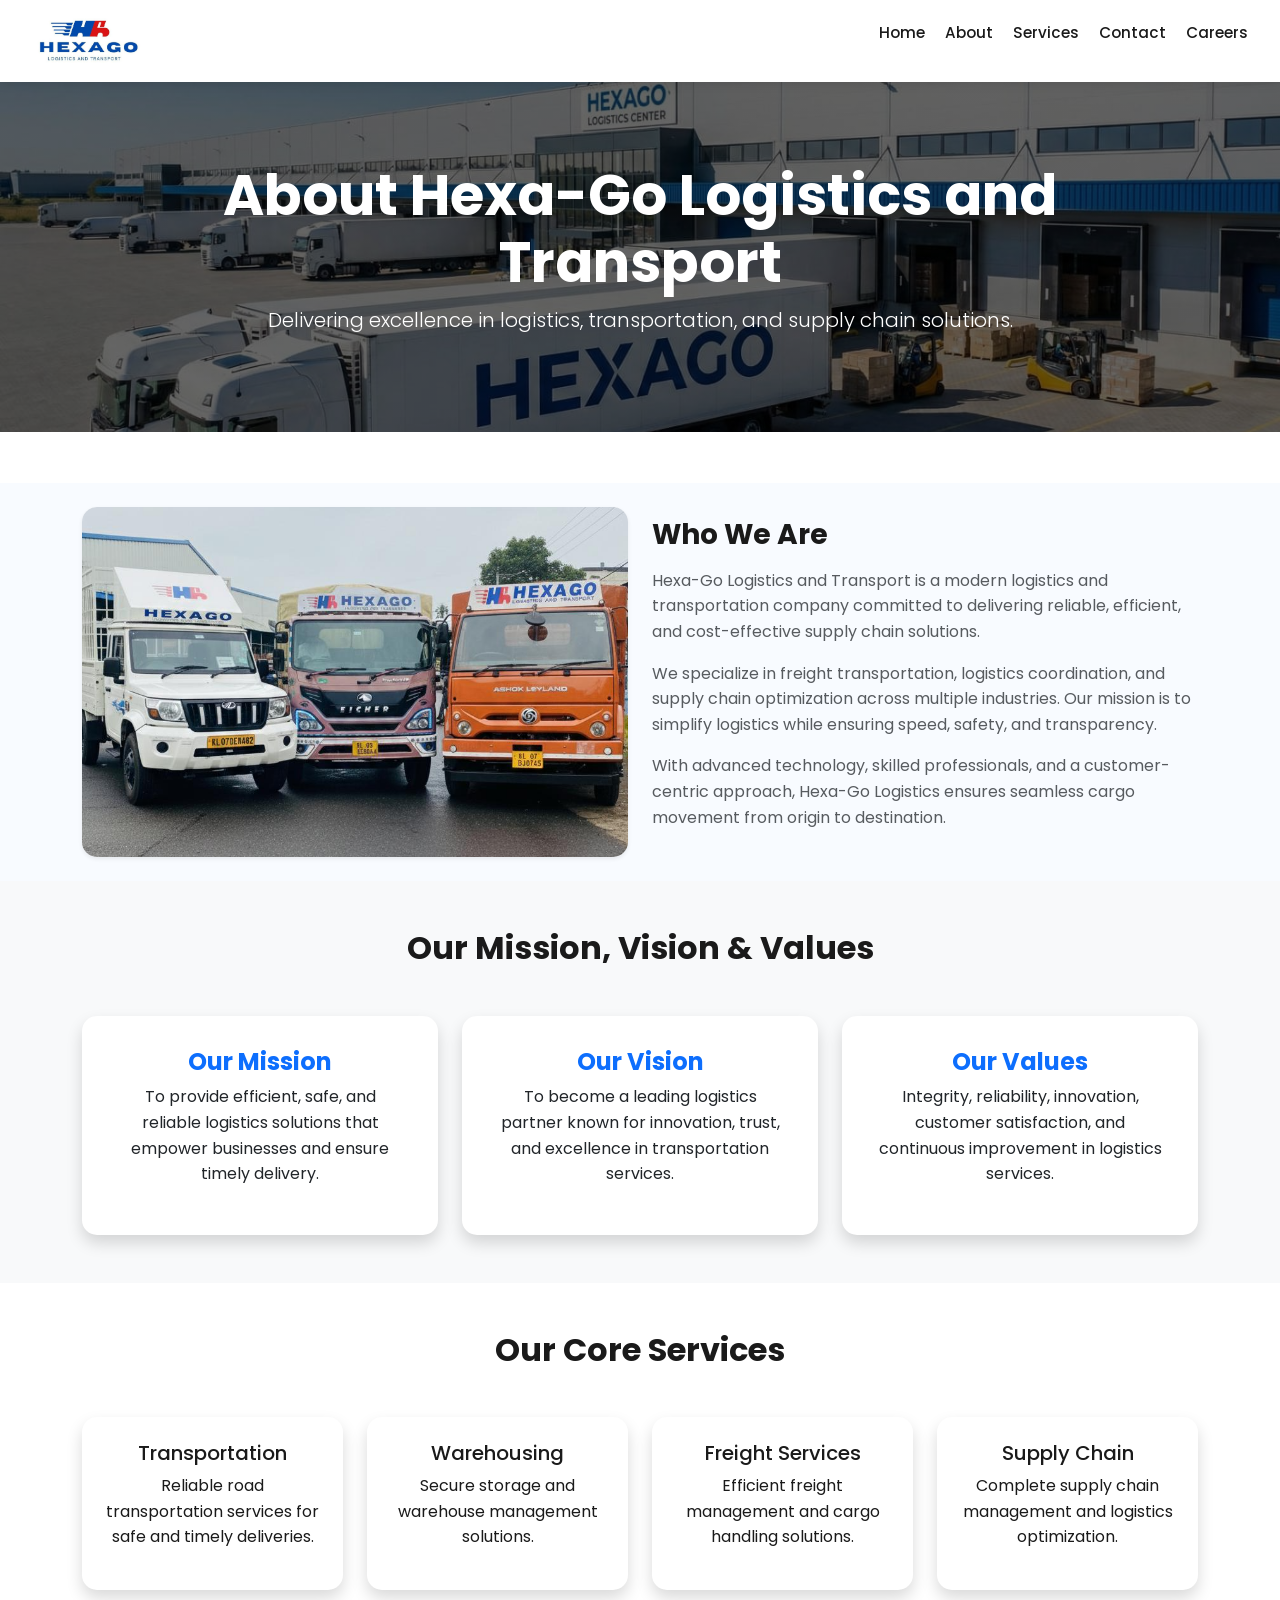
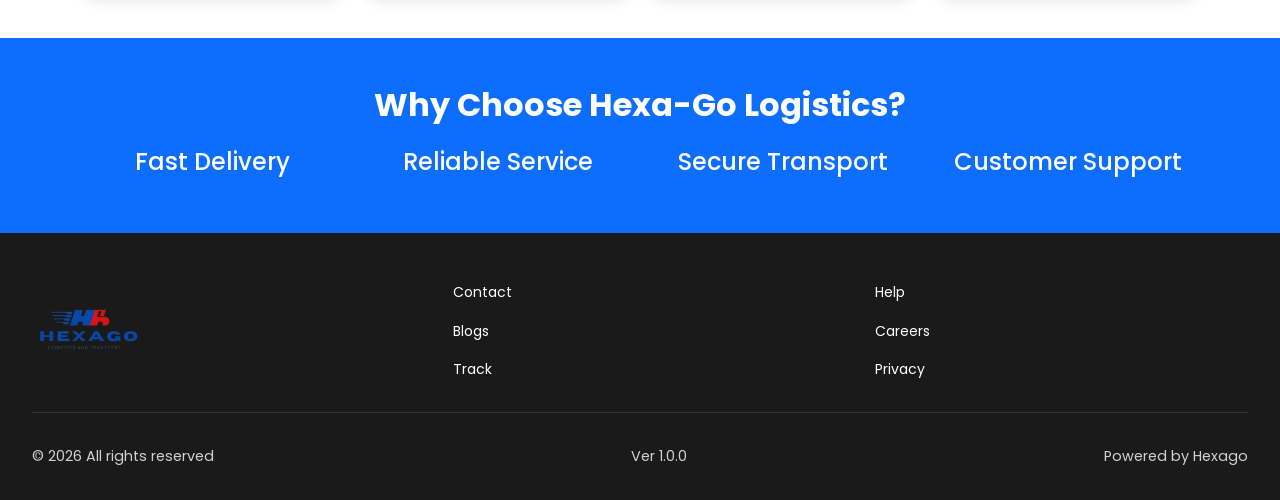
<file: about_us.html>
<!DOCTYPE html>
<html lang="en">
<head>
    <meta charset="UTF-8">
    <title>About Us - Hexa-Go Logistics and Transport</title>

   <!-- Google Fonts -->
    <link rel="preconnect" href="https://fonts.googleapis.com">
    <link rel="preconnect" href="https://fonts.gstatic.com" crossorigin>
    <link href="https://fonts.googleapis.com/css2?family=Poppins:wght@300;400;500;600;700;800&family=Montserrat:wght@400;500;600;700;800&display=swap" rel="stylesheet">
    
    <link href="https://cdn.jsdelivr.net/npm/bootstrap@5.3.2/dist/css/bootstrap.min.css" rel="stylesheet">
    <!-- External CSS -->
    <link rel="stylesheet" href="styles.css">
    <style>
        .about-hero {
            height: 350px;
            background: linear-gradient(rgba(0,0,0,0.6), rgba(0,0,0,0.6)),
                url("images/about.jpeg") center/cover no-repeat;
            
            }
        
            .who-we-are-section {
                background: #f8fbff;
            }

            /* Image Fit Inside Card */
            .custom-img {
                height: 350px;
                object-fit: cover;
                width: 100%;
            }

            /* Optional: Make it slightly smaller on mobile */
            @media (max-width: 768px) {
                .custom-img {
                    height: 250px;
                }
            }

            /* Hide mobile button on desktop */
        .mobile-menu-toggle {
            display: none;
            background: none;
            border: none;
            font-size: 28px;
            cursor: pointer;
        }

        /* Desktop menu */
        .nav-links {
            display: flex;
            list-style: none;
            gap: 20px;
        }

        /* Mobile styles */
        @media (max-width: 992px) {

            .mobile-menu-toggle {
                display: block;
            }

            .nav-links {
                position: absolute;
                top: 70px;
                left: 0;
                width: 100%;
                background: white;
                flex-direction: column;
                display: none;
                padding: 20px 0;
                box-shadow: 0 5px 15px rgba(0,0,0,0.1);
            }

            .nav-links li {
                text-align: center;
                padding: 10px 0;
            }

            .nav-links.active {
                display: flex;
            }
        }

        .service-card {
            border-radius: 15px;
            transition: 0.3s;
            }

        .service-card:hover {
            transform: translateY(-8px);
            background: #0d6efd;
            color: white;
            }

        .card {
            border-radius: 15px;
            }

        footer {
            font-size: 14px;
            }

    </style>


</head>
<body>

        <!-- Header -->
    <header>
        <nav>
            <div class="logo">
                <a href="/">
                    <img src="images/logo1.jpeg" alt="Driver Logistics Logo">
                </a>
            </div>
            <button class="mobile-menu-toggle" onclick="toggleMobileMenu()">☰</button>
            <ul class="nav-links" id="navLinks">
                <li><a href="index.html">Home</a></li>
                <li><a href="#">About</a></li>
                <li><a href="service.html">Services</a></li>
                <li><a href="contact_us.html">Contact</a></li>
                <li><a href="careers.html">Careers</a></li>
            </ul>
        </nav>
    </header>

<!-- Hero Section -->
<section class="about-hero text-white text-center d-flex align-items-center">
    <div class="container">
        <h1 class="display-4 fw-bold">About Hexa-Go Logistics and Transport</h1>
        <p class="lead">
            Delivering excellence in logistics, transportation, and supply chain solutions.
        </p>
    </div>
</section>

<br><br>
<!-- Company Overview -->
<section class="who-we-are-section py-4">
    <div class="container">
        <div class="row align-items-center g-4">

            <!-- Image Column -->
            <div class="col-lg-6">
                <div class="card border-0 shadow-sm overflow-hidden">
                    <img src="images/carousel1.jpeg" 
                         class="card-img-top custom-img">
                </div>
            </div>

            <!-- Text Column -->
            <div class="col-lg-6">
                <h3 class="fw-bold mb-3">Who We Are</h3>

                <p class="text-muted">
                    Hexa-Go Logistics and Transport is a modern logistics and transportation company
                    committed to delivering reliable, efficient, and cost-effective supply chain solutions.
                </p>

                <p class="text-muted">
                    We specialize in freight transportation, logistics coordination, and supply chain
                    optimization across multiple industries. Our mission is to simplify logistics while
                    ensuring speed, safety, and transparency.
                </p>

                <p class="text-muted">
                    With advanced technology, skilled professionals, and a customer-centric approach,
                    Hexa-Go Logistics ensures seamless cargo movement from origin to destination.
                </p>

            </div>

        </div>
    </div>
</section>


<!-- Mission Vision Values -->
    <section class="bg-light py-5">
    <div class="container">

        <div class="text-center mb-5">
            <h2 class="fw-bold">Our Mission, Vision & Values</h2>
        </div>

        <div class="row g-4">

            <div class="col-md-4">
                <div class="card h-100 shadow border-0 text-center p-3">
                    <div class="card-body">
                        <h4 class="fw-bold text-primary">Our Mission</h4>
                        <p>
                            To provide efficient, safe, and reliable logistics solutions
                            that empower businesses and ensure timely delivery.
                        </p>
                    </div>
                </div>
            </div>

            <div class="col-md-4">
                <div class="card h-100 shadow border-0 text-center p-3">
                    <div class="card-body">
                        <h4 class="fw-bold text-primary">Our Vision</h4>
                        <p>
                            To become a leading logistics partner known for innovation,
                            trust, and excellence in transportation services.
                        </p>
                    </div>
                </div>
            </div>

            <div class="col-md-4">
                <div class="card h-100 shadow border-0 text-center p-3">
                    <div class="card-body">
                        <h4 class="fw-bold text-primary">Our Values</h4>
                        <p>
                            Integrity, reliability, innovation, customer satisfaction,
                            and continuous improvement in logistics services.
                        </p>
                    </div>
                </div>
            </div>

        </div>

    </div>
    </section>


    <!-- Services Section -->
    <section class="py-5">
    <div class="container">

        <div class="text-center mb-5">
            <h2 class="fw-bold">Our Core Services</h2>
        </div>

        <div class="row g-4">

            <div class="col-md-3">
                <div class="service-card text-center shadow p-4">
                    <h5>Transportation</h5>
                    <p>Reliable road transportation services for safe and timely deliveries.</p>
                </div>
            </div>

            <div class="col-md-3">
                <div class="service-card text-center shadow p-4">
                    <h5>Warehousing</h5>
                    <p>Secure storage and warehouse management solutions.</p>
                </div>
            </div>

            <div class="col-md-3">
                <div class="service-card text-center shadow p-4">
                    <h5>Freight Services</h5>
                    <p>Efficient freight management and cargo handling solutions.</p>
                </div>
            </div>

            <div class="col-md-3">
                <div class="service-card text-center shadow p-4">
                    <h5>Supply Chain</h5>
                    <p>Complete supply chain management and logistics optimization.</p>
                </div>
            </div>

        </div>

    </div>
    </section>


    <!-- Why Choose Us -->
    <section class="bg-primary text-white py-5">
    <div class="container text-center">

        <h2 class="fw-bold mb-4">Why Choose Hexa-Go Logistics?</h2>

        <div class="row g-4">

            <div class="col-md-3">
                <h4>Fast Delivery</h4>
            </div>

            <div class="col-md-3">
                <h4>Reliable Service</h4>
            </div>

            <div class="col-md-3">
                <h4>Secure Transport</h4>
            </div>

            <div class="col-md-3">
                <h4>Customer Support</h4>
            </div>

        </div>
    </div>
    </section>


    <!-- Footer -->
    <footer>
        <div class="footer-content">
            <div>
                <div class="footer-logo mt-4">
                    <img src="images/logo3.png" alt="Driver Logistics">
                </div>
            </div>
            <div class="footer-links">
                <a href="#contact">Contact</a>
                <a href="#blogs">Blogs</a>
                <a href="https://tracking.driverlogistics.in/">Track</a>
            </div>
            <div class="footer-links">
                <a href="https://help.driverlogistics.in/">Help</a>
                <a href="#careers">Careers</a>
                <a href="/privacy-policy">Privacy</a>
            </div>
        </div>
        <div class="footer-bottom">
            <p>© 2026 All rights reserved</p>
            <p>Ver 1.0.0</p>
            <p><a href="#" style="color: white; text-decoration: none;">Powered by Hexago</a></p>
        </div>
    </footer>

<script>
function toggleMobileMenu() {
    const nav = document.getElementById("navLinks");
    nav.classList.toggle("active");
}
</script>
<script src="https://cdn.jsdelivr.net/npm/bootstrap@5.3.2/dist/js/bootstrap.bundle.min.js"></script>

</body>
</html>
</file>
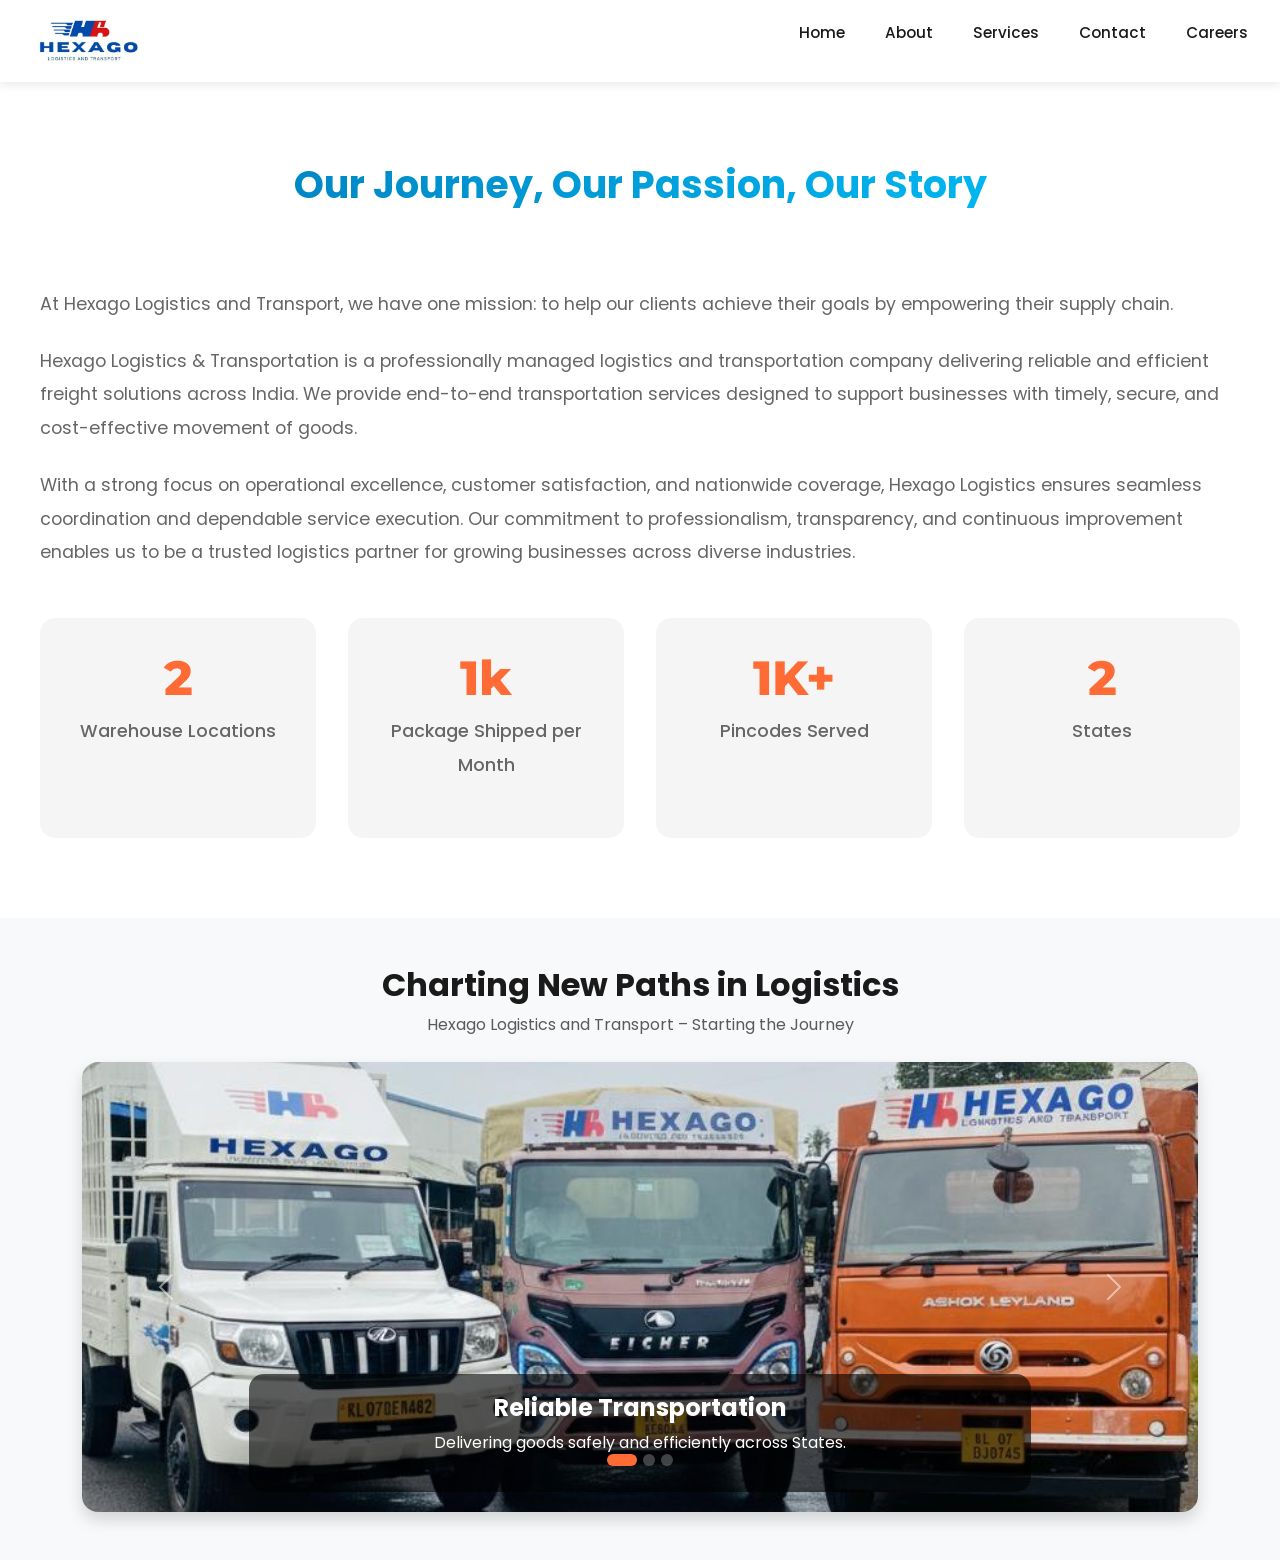
<file: careers.html>
<!DOCTYPE html>
<html lang="en">
<head>
    <meta charset="UTF-8">
    <meta name="viewport" content="width=device-width, initial-scale=1.0">
    <title>Hexago Logistics and Transport</title>
    
    <!-- Google Fonts -->
    <link rel="preconnect" href="https://fonts.googleapis.com">
    <link rel="preconnect" href="https://fonts.gstatic.com" crossorigin>
    <link href="https://fonts.googleapis.com/css2?family=Poppins:wght@300;400;500;600;700;800&family=Montserrat:wght@400;500;600;700;800&display=swap" rel="stylesheet">
    
    <link href="https://cdn.jsdelivr.net/npm/bootstrap@5.3.2/dist/css/bootstrap.min.css" rel="stylesheet">

    <!-- External CSS -->
    <link rel="stylesheet" href="styles.css">
</head>
<body>

        <!-- Header -->
    <header>
        <nav>
            <div class="logo">
                <a href="/">
                    <img src="images/logo1.jpeg" alt="Driver Logistics Logo">
                </a>
            </div>
            <button class="mobile-menu-toggle" onclick="toggleMobileMenu()">☰</button>
            <ul class="nav-links" id="navLinks">
                <li><a href="index.html">Home</a></li>
                <li><a href="about_us.html">About</a></li>
                <li><a href="service.html">Services</a></li>
                <li><a href="contact_us.html">Contact</a></li>
                <li><a href="#careers">Careers</a></li>
            </ul>
        </nav>
    </header>

        <!-- About Journey Section -->
    <section class="about">
        <div class="section-header">
            <h2>Our Journey, Our Passion, Our Story</h2>
        </div>
        <div class="about-content">
            <p>At Hexago Logistics and Transport, we have one mission: to help our clients achieve their goals by empowering their supply chain.</p>
            <p>Hexago Logistics & Transportation is a professionally managed logistics and transportation company delivering reliable and efficient freight solutions across India. We provide end-to-end transportation services designed to support businesses with timely, secure, and cost-effective movement of goods.</p>
            <p>With a strong focus on operational excellence, customer satisfaction, and nationwide coverage, Hexago Logistics ensures seamless coordination and dependable service execution. Our commitment to professionalism, transparency, and continuous improvement enables us to be a trusted logistics partner for growing businesses across diverse industries.</p>
            
            <div class="stats-grid">
                <div class="stat-card">
                    <h3>2</h3>
                    <p>Warehouse Locations</p>
                </div>
                <div class="stat-card">
                    <h3>1k</h3>
                    <p>Package Shipped per Month</p>
                </div>
                <div class="stat-card">
                    <h3>1K+</h3>
                    <p>Pincodes Served</p>
                </div>
                <div class="stat-card">
                    <h3>2</h3>
                    <p>States</p>
                </div>
            </div>
        </div>
    </section>

       <!-- Carousel Section -->
    <section class="company-carousel py-5 bg-light">
    <div class="container">

        <div class="text-center mb-4">
            <h2 class="fw-bold">Charting New Paths in Logistics</h2>
            <p class="text-muted">Hexago Logistics and Transport – Starting the Journey</p>
        </div>

        <div id="companyCarousel" class="carousel slide carousel-fade shadow rounded-4 overflow-hidden" data-bs-ride="carousel">

            <!-- Indicators -->
            <div class="carousel-indicators">
                <button type="button" data-bs-target="#companyCarousel" data-bs-slide-to="0" class="active"></button>
                <button type="button" data-bs-target="#companyCarousel" data-bs-slide-to="1"></button>
                <button type="button" data-bs-target="#companyCarousel" data-bs-slide-to="2"></button>
            </div>

            <!-- Carousel Items -->
            <div class="carousel-inner">

                <!-- Slide 1 -->
                <div class="carousel-item active">
                    <img src="images/carousel1.jpeg" class="d-block w-100" alt="Logistics Operations">
                    <div class="carousel-caption d-none d-md-block">
                        <h5 class="fw-bold">Reliable Transportation</h5>
                        <p>Delivering goods safely and efficiently across States.</p>
                    </div>
                </div>

                <!-- Slide 2 -->
                <div class="carousel-item">
                    <img src="images/carousel2.jpg" class="d-block w-100" alt="Warehouse Management">
                    <div class="carousel-caption d-none d-md-block">
                        <h5 class="fw-bold">Smart Warehousing</h5>
                        <p>Modern storage solutions with real-time tracking systems.</p>
                    </div>
                </div>

                <!-- Slide 3 -->
                <div class="carousel-item">
                    <img src="images/carousel3.jpg" class="d-block w-100" alt="Supply Chain">
                    <div class="carousel-caption d-none d-md-block">
                        <h5 class="fw-bold">End-to-End Supply Chain</h5>
                        <p>Optimized logistics strategies tailored for your business.</p>
                    </div>
                </div>

            </div>

            <!-- Controls -->
            <button class="carousel-control-prev" type="button" data-bs-target="#companyCarousel" data-bs-slide="prev">
                <span class="carousel-control-prev-icon"></span>
            </button>

            <button class="carousel-control-next" type="button" data-bs-target="#companyCarousel" data-bs-slide="next">
                <span class="carousel-control-next-icon"></span>
            </button>

        </div>
    </div>
    </section>
</body>
</html>
</file>
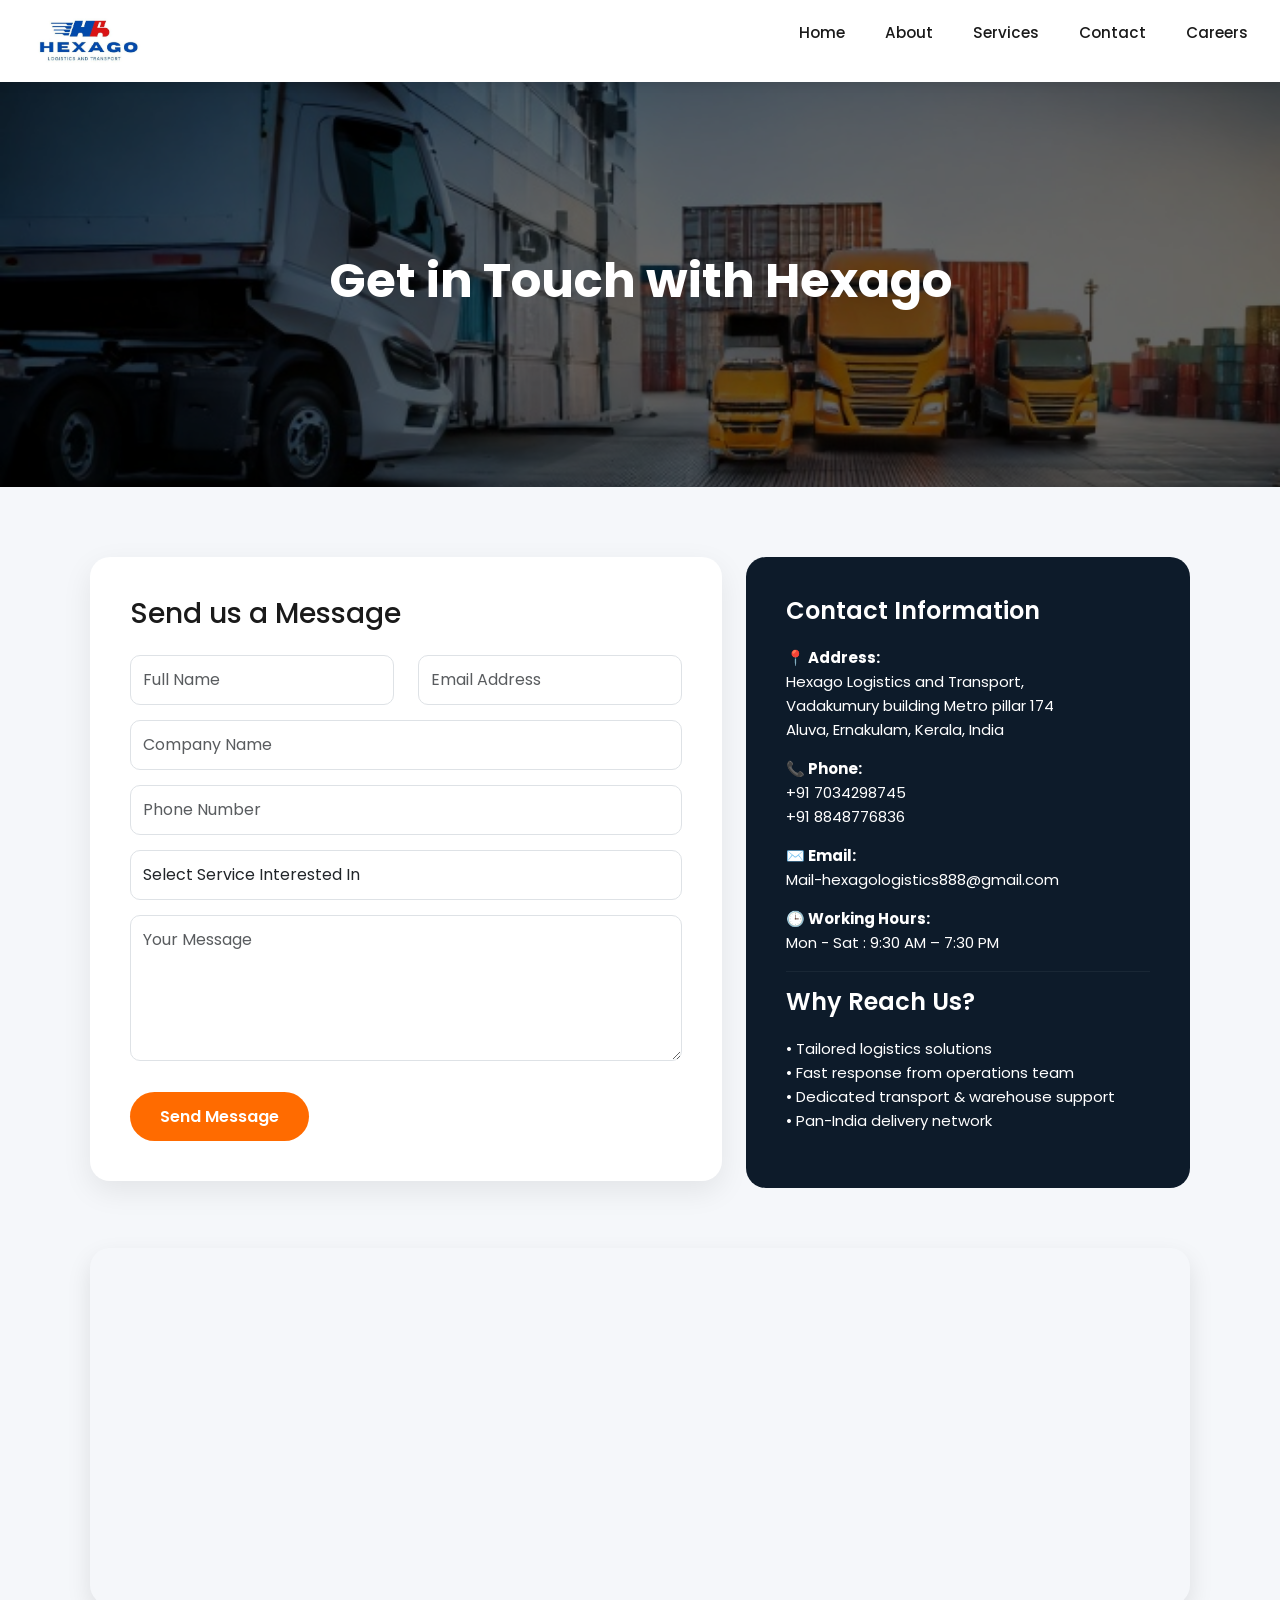
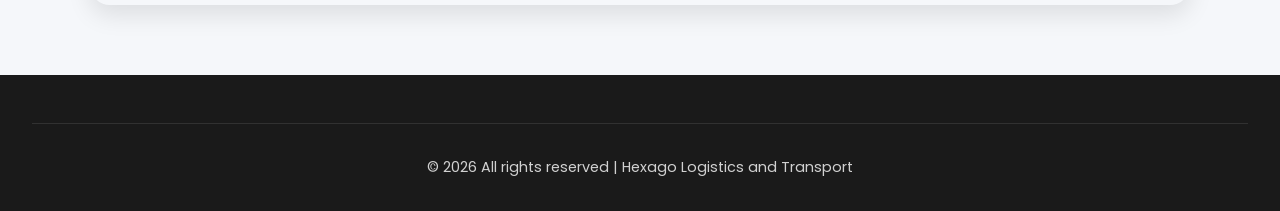
<file: contact_us.html>
<!DOCTYPE html>
<html lang="en">
<head>
    <meta charset="UTF-8">
    <meta name="viewport" content="width=device-width, initial-scale=1.0">
    <title>Contact Us | Hexago Logistics and Transport</title>

    <!-- Fonts & Bootstrap (same as home) -->
    <link href="https://fonts.googleapis.com/css2?family=Poppins:wght@300;400;500;600;700;800&family=Montserrat:wght@400;500;600;700;800&display=swap" rel="stylesheet">
    <link href="https://cdn.jsdelivr.net/npm/bootstrap@5.3.2/dist/css/bootstrap.min.css" rel="stylesheet">

    <link rel="stylesheet" href="styles.css">

    <style>
        body{
            font-family: 'Poppins', sans-serif;
            background:#f5f7fa;
        }

        .contact-hero{
            background: url('images/carousel2.jpg') center/cover no-repeat;
            height: 45vh;
            position: relative;
            display:flex;
            align-items:center;
            justify-content:center;
            color:white;
            text-align:center;
        }

        .contact-hero::after{
            content:'';
            position:absolute;
            inset:0;
            background:rgba(0,0,0,0.6);
        }

        .contact-hero h1{
            position:relative;
            z-index:2;
            font-weight:700;
            font-size:3rem;
        }

        .contact-section{
            padding:70px 20px;
        }

        .contact-card{
            background:white;
            padding:40px;
            border-radius:20px;
            box-shadow:0 10px 30px rgba(0,0,0,0.08);
        }

        .contact-info{
            background:#0d1b2a;
            color:white;
            border-radius:20px;
            padding:40px;
            height:100%;
        }

        .contact-info h4{
            margin-bottom:20px;
            font-weight:600;
        }

        .contact-info p{
            margin-bottom:15px;
            font-size:15px;
        }

        .form-control{
            border-radius:10px;
            padding:12px;
            margin-bottom:15px;
        }

        .send-btn{
            background:#ff6b00;
            color:white;
            border:none;
            padding:12px 30px;
            border-radius:30px;
            font-weight:600;
        }

        .map-section{
            margin-top:60px;
            border-radius:20px;
            overflow:hidden;
            box-shadow:0 10px 25px rgba(0,0,0,0.1);
        }

       .footer-bottom{
            display: flex;
            justify-content: center;
            align-items: center;
            text-align: center;
        }


    </style>
</head>

<body>

<!-- Header -->
<header>
    <nav>
        <div class="logo">
            <a href="index.html">
                <img src="images/logo1.jpeg" alt="Hexago Logo">
            </a>
        </div>

        <button class="mobile-menu-toggle" onclick="toggleMobileMenu()">☰</button>

        <ul class="nav-links" id="navLinks">
                <li><a href="index.html">Home</a></li>
                <li><a href="about_us.html">About</a></li>
                <li><a href="service.html">Services</a></li>
                <li><a href="contact_us.html">Contact</a></li>
                <li><a href="careers.html">Careers</a></li>
        </ul>
    </nav>
</header>

<!-- Hero -->
<section class="contact-hero">
    <h1>Get in Touch with Hexago</h1>
</section>

<!-- Contact Section -->
<section class="contact-section container">
    <div class="row g-4">
        
        <!-- Form -->
        <div class="col-lg-7">
            <div class="contact-card">
                <h3 class="mb-4">Send us a Message</h3>
                <form>
                    <div class="row">
                        <div class="col-md-6">
                            <input type="text" class="form-control" placeholder="Full Name" required>
                        </div>
                        <div class="col-md-6">
                            <input type="email" class="form-control" placeholder="Email Address" required>
                        </div>
                    </div>
                    <input type="text" class="form-control" placeholder="Company Name">
                    <input type="tel" class="form-control" placeholder="Phone Number">
                    <select class="form-control">
                        <option>Select Service Interested In</option>
                        <option>Warehouse Management (3PL)</option>
                        <option>Full Truck Load (FTL)</option>
                        <option>Partial Truck Load (PTL)</option>
                        <option>4PL Logistics</option>
                    </select>
                    <textarea class="form-control" rows="5" placeholder="Your Message"></textarea>

                    <button class="send-btn mt-3">Send Message</button>
                </form>
            </div>
        </div>

        <!-- Contact Info -->
        <div class="col-lg-5">
            <div class="contact-info">
                <h4>Contact Information</h4>
                <p><strong>📍 Address:</strong><br>
                Hexago Logistics and Transport,<br>
                Vadakumury building Metro pillar 174<br>
                Aluva, Ernakulam, Kerala, India</p>

                <p><strong>📞 Phone:</strong><br>
                +91 7034298745 <br>
                +91 8848776836</p>

                <p><strong>✉️ Email:</strong><br>
                Mail-hexagologistics888@gmail.com</p>

                <p><strong>🕒 Working Hours:</strong><br>
                Mon - Sat : 9:30 AM – 7:30 PM</p>

                <hr style="border-color:rgba(255,255,255,0.2);">

                <h4>Why Reach Us?</h4>
                <p>• Tailored logistics solutions<br>
                   • Fast response from operations team<br>
                   • Dedicated transport & warehouse support<br>
                   • Pan-India delivery network</p>
            </div>
        </div>
    </div>

    <!-- Map -->
    <div class="map-section">
        <iframe 
            src="https://www.google.com/maps?q=Aluva,Kerala&output=embed" 
            width="100%" 
            height="350" 
            style="border:0;" 
            allowfullscreen="" 
            loading="lazy">
        </iframe>
    </div>
</section>

<!-- SAME FOOTER AS HOME PAGE -->
<footer>
    <div class="footer-bottom">
        <p>© 2026 All rights reserved | Hexago Logistics and Transport</p>
    </div>
</footer>

<script src="script.js"></script>
<script src="https://cdn.jsdelivr.net/npm/bootstrap@5.3.2/dist/js/bootstrap.bundle.min.js"></script>
</body>
</html>
</file>
<file: styles.css>
/* Driver Logistics Website Styles */

* {
    margin: 0;
    padding: 0;
    box-sizing: border-box;
}

:root {
    --primary-orange: #FF6B35;
    --primary-blue: #004E89;
    --dark-blue: #002855;
    --light-gray: #F5F5F5;
    --text-dark: #1A1A1A;
    --text-gray: #666;
    --white: #FFFFFF;
    --shadow: 0 4px 20px rgba(0,0,0,0.1);
    --shadow-hover: 0 8px 30px rgba(0,0,0,0.15);
}

body {
    font-family: 'Poppins', sans-serif;
    color: var(--text-dark);
    line-height: 1.6;
    overflow-x: hidden;
}

/* Header Styles */
header {
    background: var(--white);
    box-shadow: 0 2px 10px rgba(0,0,0,0.1);
    position: sticky;
    top: 0;
    z-index: 1000;
    animation: slideDown 0.5s ease-out;
}

@keyframes slideDown {
    from {
        transform: translateY(-100%);
        opacity: 0;
    }
    to {
        transform: translateY(0);
        opacity: 1;
    }
}

nav {
    max-width: 1400px;
    margin: 0 auto;
    display: flex;
    justify-content: space-between;
    align-items: center;
    padding: 1rem 2rem;
}

.logo img {
    height: 50px;
    transition: transform 0.3s ease;
}

.logo img:hover {
    transform: scale(1.05);
}

.nav-links {
    display: flex;
    list-style: none;
    gap: 2.5rem;
    align-items: center;
}

.nav-links a {
    text-decoration: none;
    color: var(--text-dark);
    font-weight: 500;
    font-size: 0.95rem;
    transition: color 0.3s ease;
    position: relative;
}

.nav-links a::after {
    content: '';
    position: absolute;
    bottom: -5px;
    left: 0;
    width: 0;
    height: 2px;
    background: var(--primary-orange);
    transition: width 0.3s ease;
}

.nav-links a:hover {
    color: var(--primary-orange);
}

.nav-links a:hover::after {
    width: 100%;
}

.dropdown {
    position: relative;
}

.dropdown-content {
    display: none;
    position: absolute;
    top: 100%;
    left: 0;
    background: var(--white);
    box-shadow: var(--shadow);
    min-width: 250px;
    border-radius: 8px;
    padding: 1rem 0;
    margin-top: 0.5rem;
    animation: fadeIn 0.3s ease;
}

@keyframes fadeIn {
    from {
        opacity: 0;
        transform: translateY(-10px);
    }
    to {
        opacity: 1;
        transform: translateY(0);
    }
}

.dropdown:hover .dropdown-content {
    display: block;
}

.dropdown-item {
    display: flex;
    align-items: center;
    padding: 0.8rem 1.5rem;
    gap: 1rem;
    transition: background 0.3s ease;
}

.dropdown-item:hover {
    background: var(--light-gray);
}

.dropdown-item img {
    width: 30px;
    height: 30px;
}

.mobile-menu-toggle {
    display: none;
    background: none;
    border: none;
    font-size: 1.5rem;
    cursor: pointer;
}


/* Hero Section for Bootstrap Carousel */
.hero {
    position: relative;
    height: 600px;
    overflow: hidden;
}

/* Each carousel item becomes a background slide */
.carousel-item.hero-slide {
    height: 600px;
    background-size: cover;
    background-position: center;
    position: relative;
    display: flex;
    align-items: center;
    justify-content: center;
}

/* Dark overlay for readability */
.carousel-item .overlay {
    position: absolute;
    inset: 0;
    background: rgba(0, 0, 0, 0.55);
}

/* Keep your hero text on top */
.hero-content {
    position: relative;
    z-index: 2;
    max-width: 1400px;
    padding: 0 2rem;
    color: var(--white);
    text-align: center;
    animation: fadeInUp 1s ease-out;
}

.reach-btn {
    padding: 1rem 2.5rem;
    background: var(--primary-orange);
    color: #fff;
    border-radius: 50px;
    font-weight: 600;
    font-size: 1.1rem;
    border: none;
    transition: all 0.3s ease;
    box-shadow: 0 4px 15px rgba(255, 107, 53, 0.3);
}

.reach-btn:hover {
    transform: translateY(-3px);
    box-shadow: 0 8px 25px rgba(255, 107, 53, 0.4);
    background: #FF8C5A;
    color: #fff;
}

/* Bootstrap Carousel Indicators */
.carousel-indicators {
    bottom: 30px;
}

.carousel-indicators [data-bs-target] {
    width: 12px;
    height: 12px;
    border-radius: 50%;
    background-color: rgba(255,255,255,0.5);
    border: none;
    transition: all 0.3s ease;
}

.carousel-indicators .active {
    background-color: var(--primary-orange);
    width: 30px;
    border-radius: 6px;
}


.creative-card {
    position: relative;
    height: 350px;
    border-radius: 15px;
    overflow: hidden;
    cursor: pointer;
    box-shadow: 0 10px 25px rgba(0,0,0,0.1);
}

.creative-card .imgBox {
    position: absolute;
    width: 100%;
    height: 100%;
    transition: 0.5s ease;
}

.creative-card .imgBox img {
    width: 100%;
    height: 100%;
    object-fit: cover;
}

.creative-card .details {
    position: absolute;
    bottom: -100%;
    width: 100%;
    height: 100%;
    background: rgba(13, 110, 253, 0.95);
    color: #fff;
    padding: 25px;
    transition: 0.5s ease;
    display: flex;
    flex-direction: column;
    justify-content: center;
    text-align: center;
}

.creative-card:hover .details {
    bottom: 0;
}

.creative-card:hover .imgBox {
    transform: scale(1.1);
}

.creative-card h4 {
    font-weight: 600;
    margin-bottom: 15px;
}

/* CTA Banner */
.cta-banner {
    min-height: 350px;
    background: url('https://images.unsplash.com/photo-1586528116311-ad8dd3c8310d?auto=format&fit=crop&w=1600&q=80') center/cover no-repeat;
    position: relative;
    overflow: hidden;
}

.cta-banner .overlay {
    position: absolute;
    inset: 0;
    background: linear-gradient(to right, rgba(0,0,0,0.85), rgba(13,110,253,0.75));
}

.cta-banner .container {
    z-index: 2;
}

.highlight {
    background: linear-gradient(45deg, #0d6efd, #66b2ff);
    -webkit-background-clip: text;
    -webkit-text-fill-color: transparent;
}

/* Primary Button */
.cta-btn-primary {
    background: #0d6efd;
    color: #fff;
    padding: 12px 28px;
    border-radius: 50px;
    text-decoration: none;
    font-weight: 600;
    transition: 0.3s ease;
    box-shadow: 0 8px 20px rgba(13,110,253,0.4);
}

.cta-btn-primary:hover {
    background: #084298;
    transform: translateY(-4px);
}

/* Outline Button */
.cta-btn-outline {
    border: 2px solid #fff;
    color: #fff;
    padding: 12px 28px;
    border-radius: 50px;
    text-decoration: none;
    font-weight: 600;
    transition: 0.3s ease;
}

.cta-btn-outline:hover {
    background: #fff;
    color: #0d6efd;
    transform: translateY(-4px);
}

/* Mobile */
@media (max-width: 768px) {
    .cta-banner {
        min-height: 280px;
        padding: 40px 20px;
    }

    .cta-banner h2 {
        font-size: 28px;
    }
}

/* Services Section */
.services {
    padding: 5rem 2rem;
    background: var(--white);
}

.services-grid {
    max-width: 1400px;
    margin: 0 auto;
    display: grid;
    grid-template-columns: repeat(auto-fit, minmax(300px, 1fr));
    gap: 2rem;
}

.service-card {
    position: relative;
    border-radius: 15px;
    overflow: hidden;
    box-shadow: var(--shadow);
    transition: all 0.3s ease;
    cursor: pointer;
}

.service-card:hover {
    transform: translateY(-10px);
    box-shadow: var(--shadow-hover);
}

.service-card img {
    width: 100%;
    height: 250px;
    object-fit: cover;
}

.service-card-content {
    padding: 2rem;
    background: var(--white);
}

.service-card h3 {
    font-size: 1.3rem;
    color: var(--primary-blue);
    margin-bottom: 0.5rem;
    font-weight: 600;
}
.service-card{
    background: #fff;
    border-radius: 20px;
    padding: 25px;
    box-shadow: 0 10px 25px rgba(0,0,0,0.08);
    height: 100%;
}

.service-img{
    width: 100%;
    height: 180px;
    object-fit: cover;
    border-radius: 15px;
    margin-bottom: 15px;
}

/* Sectors Section */

/* SECTION CENTERING */
.sectors-section {
  min-height: 80vh;
  display: flex;
  flex-direction: column;
  justify-content: center;
  align-items: center;
  background: #dad6d6;
  color: #3b566b;
  text-align: center;
}

/* HEADING */
.section-title {
  font-size: 38px;
  font-weight: 600;
  margin-bottom: 60px;
  position: relative;
  display: inline-block;
}

.section-title::after {
  content: "";
  position: absolute;
  left: 50%;
  bottom: -10px;
  width: 60%;
  height: 4px;
  background: crimson;
  transform: translateX(-50%);
  border-radius: 5px;
}

/* IMAGE CONTAINER (Perfect Center) */
.image-container {
  position: relative;
  width: 220px;
  height: 220px;
  transform-style: preserve-3d;
  transform: perspective(1000px) rotateY(0deg);
  transition: transform 0.7s;
}

/* EACH IMAGE POSITION */
.image-container span {
  position: absolute;
  top: 0;
  left: 0;
  width: 100%;
  height: 100%;
  transform: rotateY(calc((var(--i) - 1) * 45deg)) translateZ(350px);
}

/* IMAGE STYLE */
.image-container span img {
  width: 100%;
  height: 100%;
  object-fit: cover;
  border-radius: 12px;
}

/* BUTTONS */
.btn-container {
  margin-top: 70px;
  display: flex;
  gap: 40px;
}

.btn {
  background: crimson;
  color: white;
  border: none;
  padding: 10px 20px;
  border-radius: 6px;
  cursor: pointer;
}

.btn:hover {
  filter: brightness(1.4);
}


/* About Section */
.about {
    padding: 5rem 2rem;
    background: var(--white);
}

.about-content {
    max-width: 1200px;
    margin: 0 auto;
}

.about-content p {
    font-size: 1.1rem;
    line-height: 1.9;
    color: var(--text-gray);
    margin-bottom: 1.5rem;
}

.stats-grid {
    display: grid;
    grid-template-columns: repeat(auto-fit, minmax(200px, 1fr));
    gap: 2rem;
    margin-top: 3rem;
}

.stat-card {
    text-align: center;
    padding: 2rem;
    background: var(--light-gray);
    border-radius: 15px;
    transition: all 0.3s ease;
}

.stat-card:hover {
    background: var(--primary-orange);
    color: var(--white);
    transform: scale(1.05);
}

.stat-card h3 {
    font-size: 3rem;
    font-weight: 800;
    margin-bottom: 0.5rem;
    color: var(--primary-orange);
    font-family: 'Montserrat', sans-serif;
}

.stat-card:hover h3 {
    color: var(--white);
}

.stat-card p {
    font-size: 1.1rem;
    font-weight: 500;
}


/* Carousel Section */
.company-carousel img {
    height: 450px;
    object-fit: cover;
}

.carousel-caption {
    background: rgba(0, 0, 0, 0.6);
    padding: 20px;
    border-radius: 15px;
}

.carousel-caption h5 {
    font-size: 1.5rem;
}

@media (max-width: 768px) {
    .company-carousel img {
        height: 250px;
    }
}


/* Clients Section */
.clients {
    padding: 5rem 2rem;
    background: var(--white);
}

.clients-slider {
    max-width: 1400px;
    margin: 0 auto;
    overflow: hidden;
}

.clients-track {
    display: flex;
    gap: 3rem;
    animation: scroll 30s linear infinite;
}

@keyframes scroll {
    0% {
        transform: translateX(0);
    }
    100% {
        transform: translateX(-50%);
    }
}

.client-logo {
    flex-shrink: 0;
    width: 150px;
    height: 80px;
    display: flex;
    align-items: center;
    justify-content: center;
    filter: grayscale(100%);
    opacity: 0.6;
    transition: all 0.3s ease;
}

.client-logo:hover {
    filter: grayscale(0%);
    opacity: 1;
    transform: scale(1.1);
}

.client-logo img {
    max-width: 100%;
    max-height: 100%;
    object-fit: contain;
}

/* owners Section */

.owners {
    padding: 120px 20px;
    background: linear-gradient(135deg, #eef2f7, #ffffff);
    position: relative;
}

/* Header */
.section-header {
    text-align: center;
    margin-bottom: 80px;
}

.section-header h2 {
    font-size: 38px;
    font-weight: 700;
    background: linear-gradient(90deg, #0077b5, #00c6ff);
    -webkit-background-clip: text;
    -webkit-text-fill-color: transparent;
}

.section-header p {
    color: #666;
    font-size: 17px;
}

/* Container */
.owners-container {
    display: flex;
    justify-content: center;
    gap: 50px;
    flex-wrap: wrap;
    padding-top: 60px; /* IMPORTANT */
}

/* Card */
.owner-card {
    position: relative;
    width: 340px;
    background: white;
    border-radius: 25px;
    padding: 90px 25px 30px; /* increase top padding */
    text-align: center;
    overflow: visible; /* CHANGE from hidden to visible */
    transition: 0.5s;
    box-shadow: 0 20px 40px rgba(0,0,0,0.08);
}

/* Animated gradient border */
.owner-card::before {
    content: "";
    position: absolute;
    inset: -2px;
    border-radius: 25px;
    background: linear-gradient(45deg, #0077b5, #00c6ff, #0077b5);
    z-index: -1;
    opacity: 0;
    transition: 0.5s;
}

.owner-card:hover::before {
    opacity: 1;
}

/* Glow effect */
.owner-card::after {
    content: "";
    position: absolute;
    width: 200px;
    height: 200px;
    background: radial-gradient(circle, rgba(0,119,181,0.15), transparent);
    top: -50px;
    right: -50px;
}

/* Hover lift */
.owner-card:hover {
    transform: translateY(-15px) scale(1.03);
}

/* Floating Image */
.owner-image-box {
    position: absolute;
    top: -70px; /* adjust */
    left: 50%;
    transform: translateX(-50%);
    z-index: 10;
}

.owner-image {
    width: 140px;
    height: 140px;
    border-radius: 50%;
    border: 6px solid white;
    box-shadow: 0 15px 35px rgba(0,0,0,0.2);
    object-fit: cover;
    background: white;
    display: block;
}

.owner-card:hover .owner-image {
    transform: scale(1.08);
}

/* Content */
.owner-content h3 {
    font-size: 22px;
    font-weight: 700;
    margin-bottom: 5px;
}

.owner-role {
    color: #0077b5;
    font-weight: 600;
    margin-bottom: 15px;
}

/* Description */
.owner-description {
    font-size: 15px;
    color: #555;
    line-height: 1.6;
    margin-bottom: 25px;
}

/* Creative LinkedIn Button */
.linkedin-btn {
    display: inline-flex;
    align-items: center;
    gap: 8px;
    padding: 12px 24px;
    background: linear-gradient(135deg, #0077b5, #00c6ff);
    color: white;
    border-radius: 50px;
    text-decoration: none;
    font-weight: 600;
    position: relative;
    overflow: hidden;
    transition: 0.4s;
}

/* Shine animation */
.linkedin-btn::before {
    content: "";
    position: absolute;
    width: 40px;
    height: 200%;
    background: rgba(255,255,255,0.3);
    left: -60px;
    top: -50px;
    transform: rotate(25deg);
    transition: 0.5s;
}

.linkedin-btn:hover::before {
    left: 120%;
}

.linkedin-btn:hover {
    transform: scale(1.08);
    box-shadow: 0 10px 30px rgba(0,119,181,0.4);
}

/* Responsive */
@media (max-width: 768px) {

    .section-header h2 {
        font-size: 28px;
    }

    .owner-card {
        width: 100%;
        max-width: 350px;
    }

}


/* Testimonials */
.testimonials {
    padding: 5rem 2rem;
    background: var(--light-gray);
}

.testimonials-container {
    max-width: 1200px;
    margin: 0 auto;
    display: grid;
    grid-template-columns: repeat(auto-fit, minmax(350px, 1fr));
    gap: 2rem;
}

.testimonial-card {
    background: var(--white);
    padding: 2.5rem;
    border-radius: 15px;
    box-shadow: var(--shadow);
    position: relative;
}

.testimonial-card::before {
    content: '"';
    position: absolute;
    top: 1rem;
    left: 1.5rem;
    font-size: 5rem;
    color: var(--primary-orange);
    opacity: 0.2;
    font-family: Georgia, serif;
}

.testimonial-content {
    font-style: italic;
    color: var(--text-gray);
    margin-bottom: 2rem;
    line-height: 1.8;
}

.testimonial-author {
    display: flex;
    align-items: center;
    gap: 1rem;
}

.author-image {
    width: 60px;
    height: 60px;
    border-radius: 50%;
    object-fit: cover;
}

.author-info h4 {
    font-size: 1.1rem;
    color: var(--primary-blue);
    margin-bottom: 0.3rem;
}

.author-info p {
    font-size: 0.9rem;
    color: var(--text-gray);
}

/* Blog Section */
.blog {
    padding: 5rem 2rem;
    background: var(--white);
}

.blog-grid {
    max-width: 1400px;
    margin: 0 auto;
    display: grid;
    grid-template-columns: repeat(auto-fit, minmax(350px, 1fr));
    gap: 2rem;
}

.blog-card {
    background: var(--white);
    border-radius: 15px;
    overflow: hidden;
    box-shadow: var(--shadow);
    transition: all 0.3s ease;
    cursor: pointer;
}

.blog-card:hover {
    transform: translateY(-10px);
    box-shadow: var(--shadow-hover);
}

.blog-card img {
    width: 100%;
    height: 250px;
    object-fit: cover;
}

.blog-content {
    padding: 2rem;
}

.blog-content h3 {
    font-size: 1.3rem;
    color: var(--primary-blue);
    margin-bottom: 1rem;
    font-weight: 600;
}

.blog-content p {
    color: var(--text-gray);
    margin-bottom: 1.5rem;
    line-height: 1.8;
}

.read-more {
    color: var(--primary-orange);
    font-weight: 600;
    text-decoration: none;
    transition: all 0.3s ease;
}

.read-more:hover {
    color: var(--primary-blue);
}

/* Footer */
footer {
    background: var(--text-dark);
    color: var(--white);
    padding: 3rem 2rem 1rem;
}

.footer-content {
    max-width: 1400px;
    margin: 0 auto;
    display: grid;
    grid-template-columns: repeat(auto-fit, minmax(250px, 1fr));
    gap: 3rem;
    margin-bottom: 2rem;
}

.footer-logo img {
    height: 50px;
    margin-bottom: 1rem;
}

.footer-links {
    display: flex;
    flex-direction: column;
    gap: 1rem;
}

.footer-links a {
    color: var(--white);
    text-decoration: none;
    transition: color 0.3s ease;
}

.footer-links a:hover {
    color: var(--primary-orange);
}

.footer-bottom {
    text-align: center;
    padding-top: 2rem;
    border-top: 1px solid rgba(255,255,255,0.1);
    display: flex;
    justify-content: space-between;
    align-items: center;
    flex-wrap: wrap;
    gap: 1rem;
}

.footer-bottom p {
    font-size: 0.9rem;
    opacity: 0.8;
}

/* Responsive Design */
@media (max-width: 768px) {
    .mobile-menu-toggle {
        display: block;
    }

    .nav-links {
        display: none;
        position: absolute;
        top: 100%;
        left: 0;
        right: 0;
        background: var(--white);
        flex-direction: column;
        padding: 2rem;
        box-shadow: var(--shadow);
    }

    .nav-links.active {
        display: flex;
    }

    .hero-content h1 {
        font-size: 2rem;
    }

    .hero-content p {
        font-size: 1rem;
    }

    .section-header h2 {
        font-size: 2rem;
    }

    .features-grid,
    .services-grid,
    .sectors-grid,
    .blog-grid,
    .testimonials-container {
        grid-template-columns: 1fr;
    }

    .footer-content {
        grid-template-columns: 1fr;
        text-align: center;
    }

    .footer-bottom {
        flex-direction: column;
        text-align: center;
    }
}

/* Scroll animations */
.fade-in {
    opacity: 0;
    transform: translateY(30px);
    transition: all 0.6s ease;
}

.fade-in.visible {
    opacity: 1;
    transform: translateY(0);
}

/* cta pop up form */
/* Glassmorphism Card */
.unique-modal {
  background: rgba(255, 255, 255, 0.85);
  backdrop-filter: blur(20px);
  box-shadow: 0 20px 60px rgba(0,0,0,0.2);
  animation: popupFade 0.4s ease;
}

/* Gradient Top Bar */
.modal-top-bar {
  height: 6px;
  background: linear-gradient(90deg, #0d6efd, #66b2ff, #0d6efd);
}

/* Gradient Heading Text */
.gradient-text {
  background: linear-gradient(45deg, #0d6efd, #66b2ff);
  -webkit-background-clip: text;
  -webkit-text-fill-color: transparent;
}

/* Custom Floating Inputs */
.form-floating-custom {
  position: relative;
}

.form-floating-custom input {
  width: 100%;
  border: none;
  border-bottom: 2px solid #ccc;
  padding: 12px 0;
  background: transparent;
  outline: none;
  transition: 0.3s;
}

.form-floating-custom label {
  position: absolute;
  top: 12px;
  left: 0;
  color: #999;
  transition: 0.3s;
  pointer-events: none;
}

.form-floating-custom input:focus,
.form-floating-custom input:valid {
  border-color: #0d6efd;
}

.form-floating-custom input:focus + label,
.form-floating-custom input:valid + label {
  top: -15px;
  font-size: 12px;
  color: #0d6efd;
}

/* Custom Select & Textarea */
.custom-select,
.custom-textarea {
  border-radius: 12px;
  border: 1px solid #ddd;
  padding: 12px;
  transition: 0.3s;
}

.custom-select:focus,
.custom-textarea:focus {
  border-color: #0d6efd;
  box-shadow: 0 0 15px rgba(13,110,253,0.2);
}

/* Unique Submit Button */
.unique-submit-btn {
  background: linear-gradient(45deg, #0d6efd, #66b2ff);
  border: none;
  padding: 14px;
  border-radius: 50px;
  font-weight: 600;
  color: #fff;
  transition: 0.3s;
  box-shadow: 0 10px 25px rgba(13,110,253,0.3);
}

.unique-submit-btn:hover {
  transform: translateY(-4px);
  box-shadow: 0 15px 35px rgba(13,110,253,0.4);
}

/* Popup Animation */
@keyframes popupFade {
  from {
    transform: scale(0.9);
    opacity: 0;
  }
  to {
    transform: scale(1);
    opacity: 1;
  }
}
</file>
